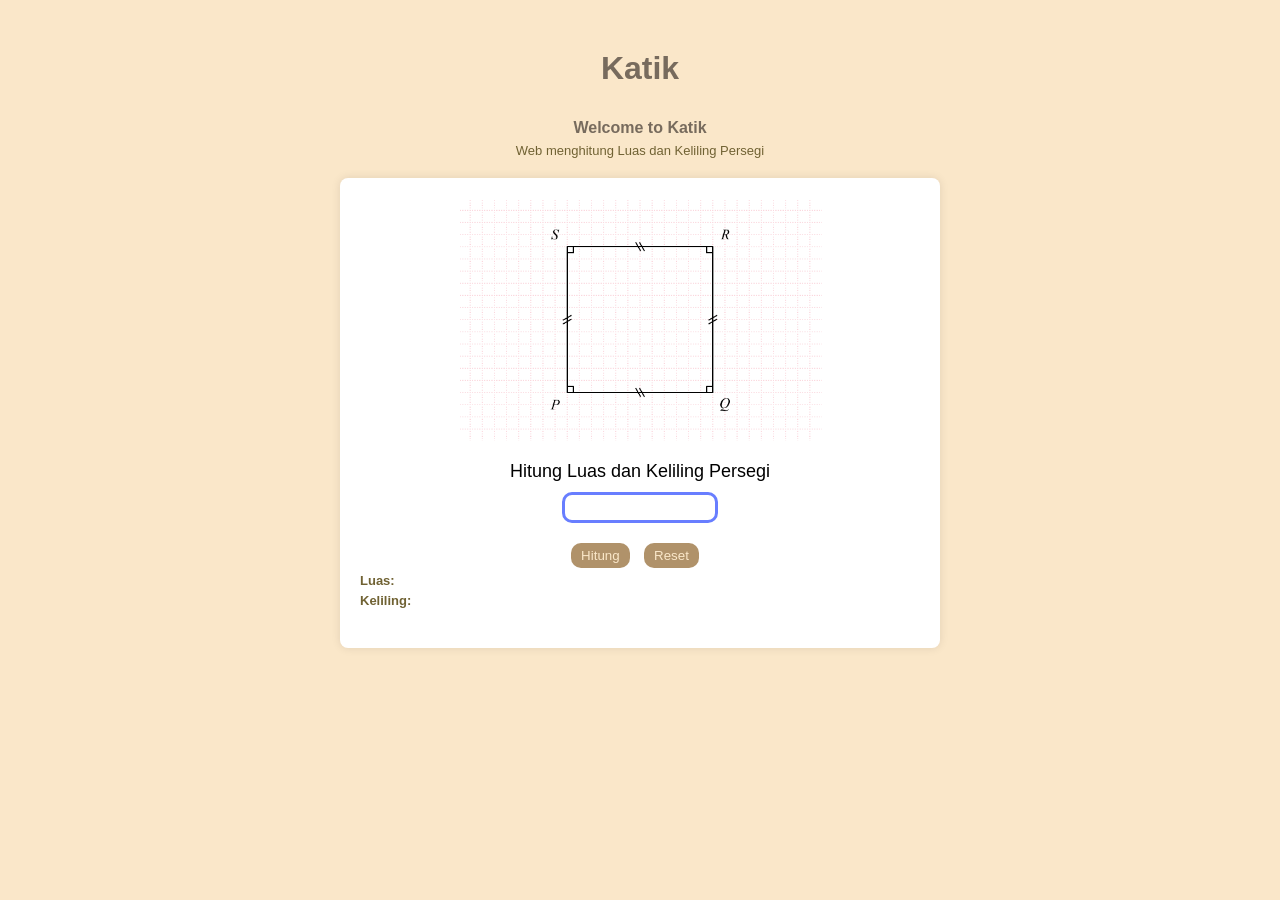
<file: index.html>
<!DOCTYPE html>
<html lang="en">
<head>
    <meta charset="UTF-8">
    <meta name="viewport" content="width=device-width, initial-scale=1.0">
    <title>Calculator Square Mathematics</title>
    <link rel="stylesheet" href="css/style.css">
</head>
<body>
    <div class="container">
        <header>
            <h1>Katik</h1>
            <h4>Welcome to Katik</h4>
            <p>Web menghitung Luas dan Keliling Persegi</p>
        </header>
        
        <div class="calculator">
            <img src="persegi.jpeg">
            <label for="squareSide">Hitung Luas dan Keliling Persegi</label>
            <input type="number" id="squareSide">

            <div class="buttons">
                <button id="countButton">Hitung</button>
                <button id="resetButton">Reset</button>
            </div>

            <div class="results">
                <p><strong>Luas:</strong> <span id="hasilluas"></span></p>
                <p><strong>Keliling:</strong> <span id="hasilkeliling"></span></p>
            </div>
        </div>
    </div>
    <script src="js/function.js"></script>
</body>
</html>
</file>
<file: css/style.css>
body{
    font-family: Impact, Haettenschweiler, 'Arial Narrow Bold', sans-serif;
    background-color: #FAE7C9;
}

.container {
    max-width: 600px;
    margin: 50px auto;
}

header{
    text-align: center;
    color: #706233;
    
}

h1{
    color: #776B5D;
    margin: 0px;

}


header h4{
    margin-top: 32px;
    color: #776B5D;
}

p {
    margin-top:-15px;
    font-size: small;
    color: #706233;
    margin-bottom: 20px;
}

img{
    max-width: 65%;
    height: auto;
    display: block;
    margin: 0 auto;
    margin-bottom: 20px;
}


.calculator {
    background-color: #fff;
    padding: 20px;
    border-radius: 8px;
    box-shadow: 0 0 10px rgba(0, 0, 0, 0.1);
}

label {
    display: block;
    margin-bottom: 10px;
    font-size: 18px;
    text-align: center;
}

input{
    margin-top: 50px;
    display: flex;
    flex-direction: column;
    margin-bottom: 20px;
}


#squareSide{
    margin-top: 10px;
    width: 25%;
    outline: none;
    border-radius: 10px;
    border: solid #687EFF;
    padding: 5px;
    margin-right: auto;
    margin-left: auto;
}

#squareSide:focus{
    border: solid #706233;
}

.buttons {
    text-align: center;
    margin-bottom: 20px;
}

button{
    background-color: #B0926A;
    color: #FAE7C9;
    border: none;
    border-radius: 10px;
    padding: 5px 10px;
    cursor: pointer;
    margin-right: 10px;
}


button:hover{
    background-color: #706233;
}

button:active{
    background-color: #3a3112;
    transform: translateY(2px);
}

.result{
    font-weight: bold;
    text-align: left;
}

strong {
    font-weight: bold;
}
</file>
